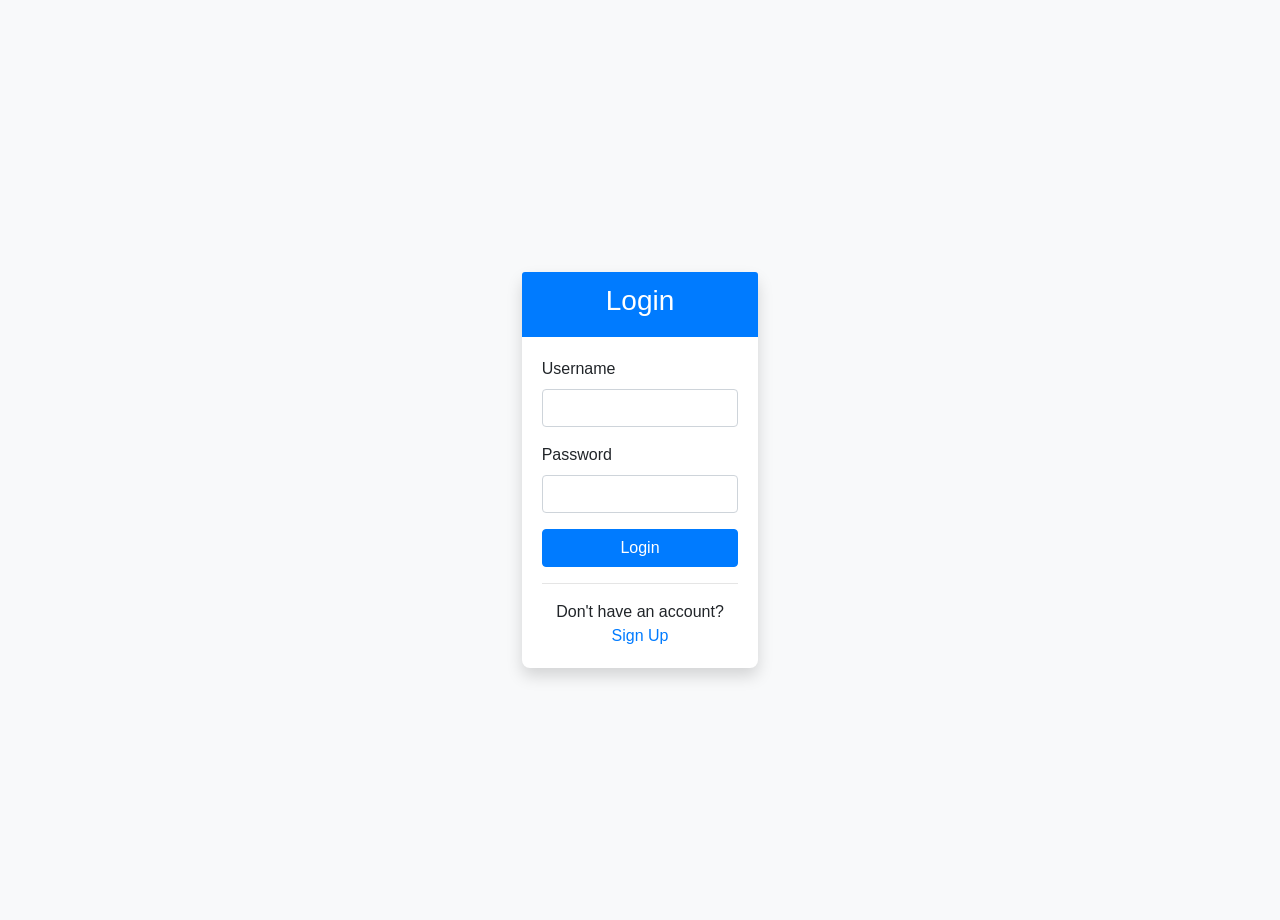
<file: target/classes/static/login.html>
<!DOCTYPE html>
<html lang="en">
<head>
    <meta charset="UTF-8">
    <meta name="viewport" content="width=device-width, initial-scale=1.0">
    <title>Task Manager - Login</title>
    <link href="https://stackpath.bootstrapcdn.com/bootstrap/4.5.2/css/bootstrap.min.css" rel="stylesheet">
    <link rel="stylesheet" href="css/style.css">
</head>
<body class="bg-light">
    <div class="container">
        <div class="row justify-content-center align-items-center" style="height: 100vh;">
            <div class="col-md-4">
                <div class="card shadow">
                    <div class="card-header text-center bg-primary text-white">
                        <h3>Login</h3>
                    </div>
                    <div class="card-body">
                        <form id="loginForm">
                            <div class="form-group">
                                <label for="username">Username</label>
                                <input type="text" class="form-control" id="username" required>
                            </div>
                            <div class="form-group">
                                <label for="password">Password</label>
                                <input type="password" class="form-control" id="password" required>
                            </div>
                            <button type="submit" class="btn btn-primary btn-block">Login</button>
                        </form>
                        <hr>
                        <div class="text-center">
                            <span>Don't have an account? </span>
                            <a href="#" id="showSignup">Sign Up</a>
                        </div>
                    </div>
                </div>

                <!-- Signup Card (Hidden by default) -->
                <div class="card shadow mt-3" id="signupCard" style="display: none;">
                    <div class="card-header text-center bg-success text-white">
                        <h3>Sign Up</h3>
                    </div>
                    <div class="card-body">
                        <form id="signupForm">
                            <div class="form-group">
                                <label for="newUsername">Username</label>
                                <input type="text" class="form-control" id="newUsername" required>
                            </div>
                            <div class="form-group">
                                <label for="newPassword">Password</label>
                                <input type="password" class="form-control" id="newPassword" required>
                            </div>
                            <button type="submit" class="btn btn-success btn-block">Register</button>
                        </form>
                        <hr>
                        <div class="text-center">
                            <a href="#" id="showLogin">Back to Login</a>
                        </div>
                    </div>
                </div>
            </div>
        </div>
    </div>

    <script src="js/login.js"></script>
</body>
</html>
</file>
<file: target/classes/static/css/style.css>
body {
    padding-top: 20px;
    background-color: #f8f9fa;
}

.container {
    max-width: 800px;
}

.card {
    border: none;
    border-radius: 0.5rem;
    box-shadow: 0 0.5rem 1rem rgba(0, 0, 0, 0.15);
}

.card-header {
    background-color: #007bff;
    color: white;
    font-weight: bold;
    border-bottom: none;
    border-radius: 0.5rem 0.5rem 0 0;
}

.form-group {
    margin-bottom: 1rem;
}

.btn-primary {
    background-color: #007bff;
    border-color: #007bff;
}

.btn-primary:hover {
    background-color: #0056b3;
    border-color: #0056b3;
}

.list-group-item {
    display: flex;
    justify-content: space-between;
    align-items: center;
    padding: 1rem 1.25rem;
    border-color: rgba(0, 0, 0, 0.125);
}

.list-group-item:last-child {
    border-bottom-right-radius: 0.5rem;
    border-bottom-left-radius: 0.5rem;
}

.list-group-item-success {
    background-color: #d4edda;
    color: #155724;
}

.btn-success {
    background-color: #28a745;
    border-color: #28a745;
}

.btn-warning {
    background-color: #ffc107;
    border-color: #ffc107;
    color: #212529;
}

.btn-danger {
    background-color: #dc3545;
    border-color: #dc3545;
}

.mr-2 {
    margin-right: 0.5rem !important;
}
</file>
